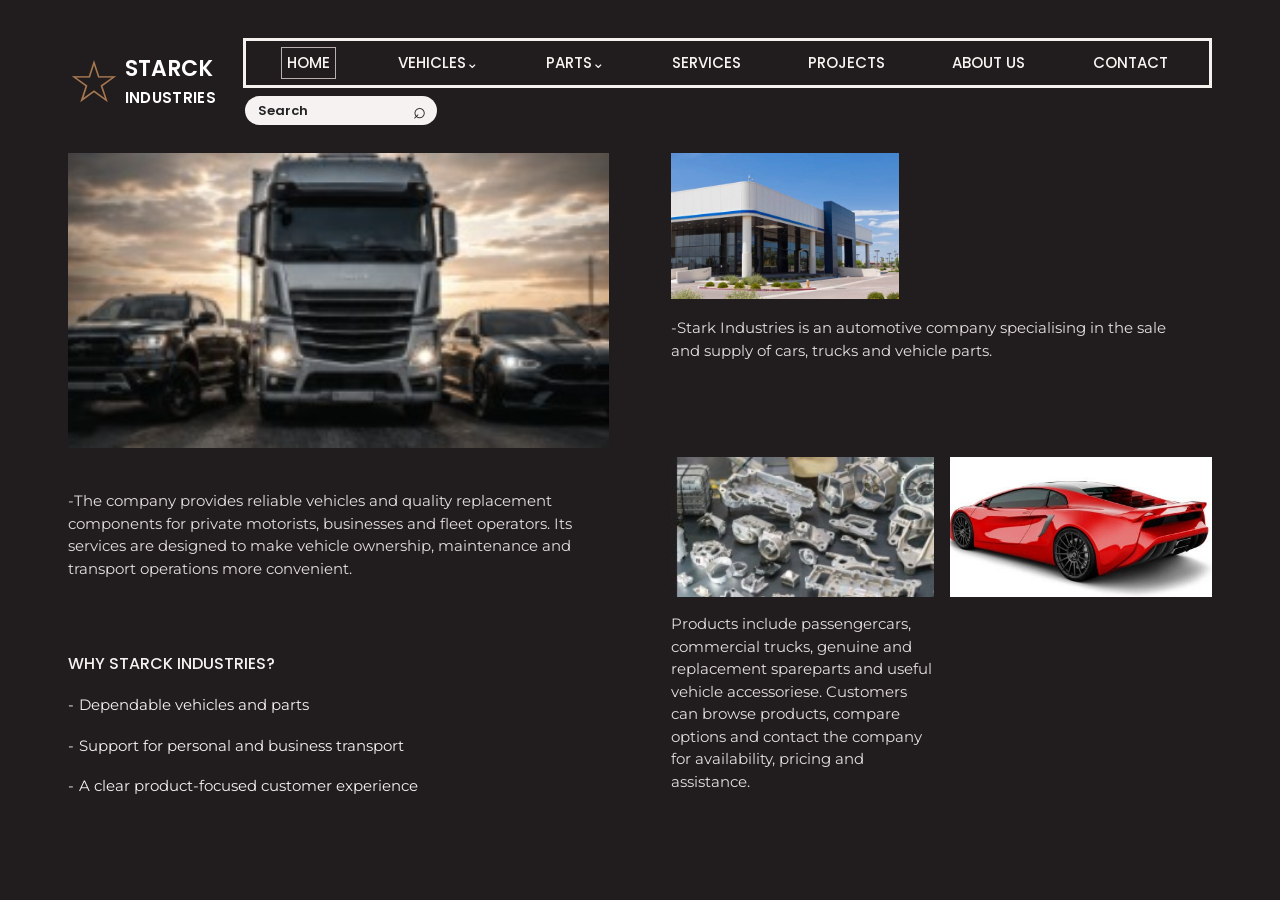
<file: index.html>
<!DOCTYPE html>
<html lang="en">
<head>
  <meta charset="UTF-8">
  <meta name="viewport" content="width=device-width, initial-scale=1.0">
  <title>Home | Starck Industries</title>
  <link rel="stylesheet" href="style.css">
</head>
<body>
<header class="site-header">
  <a class="brand" href="index.html">
    <span class="brand-star">☆</span>
    <span class="brand-name">STARCK<small>INDUSTRIES</small></span>
  </a>
  <div class="header-main">
    <nav aria-label="Main navigation">
      <a href="index.html" class="active">HOME</a>
      <a href="vehicles.html" class="">VEHICLES⌄</a>
      <a href="parts.html" class="">PARTS⌄</a>
      <a href="services.html" class="">SERVICES</a>
      <a href="projects.html" class="">PROJECTS</a>
      <a href="about.html" class="">ABOUT US</a>
      <a href="contact.html" class="">CONTACT</a>
    </nav>
    <form class="search" role="search" action="#" method="get" data-site-search><input type="search" name="q" placeholder="Search" aria-label="Search the website" required><button type="submit" aria-label="Submit search">⌕</button></form>
  </div>
</header>
<main>

<section class="home-layout">
  <div class="home-left">
    <div class="hero-photo"><img src="assets/truck-fleet.jpg" alt="Truck and passenger vehicles"></div>
    <div class="intro-copy">
      <p>-The company provides reliable vehicles and quality replacement components for private motorists, businesses and fleet operators. Its services are designed to make vehicle ownership, maintenance and transport operations more convenient.</p>
    </div>
    <section class="why-home">
      <h2>WHY STARCK INDUSTRIES?</h2>
      <ul>
        <li>Dependable vehicles and parts</li>
        <li>Support for personal and business transport</li>
        <li>A clear product-focused customer experience</li>
      </ul>
    </section>
  </div>
  <div class="home-right">
    <img class="building-img" src="assets/building.jpg" alt="Business building">
    <p>-Stark Industries is an automotive company specialising in the sale and supply of cars, trucks and vehicle parts.</p>
    <div class="home-bottom">
      <img src="assets/parts-banner.jpg" alt="Vehicle parts">
        <img src="assets/red-car.jpg" alt="Red passenger car">
        <p>Products include passengercars, commercial trucks, genuine and replacement spareparts and useful vehicle accessoriese. Customers can browse products, compare options and contact the company for availability, pricing and assistance.</p>
     
    </div>
  </div>
</section>

</main>
  <script src="search.js"></script>
</body>
</html>
</file>
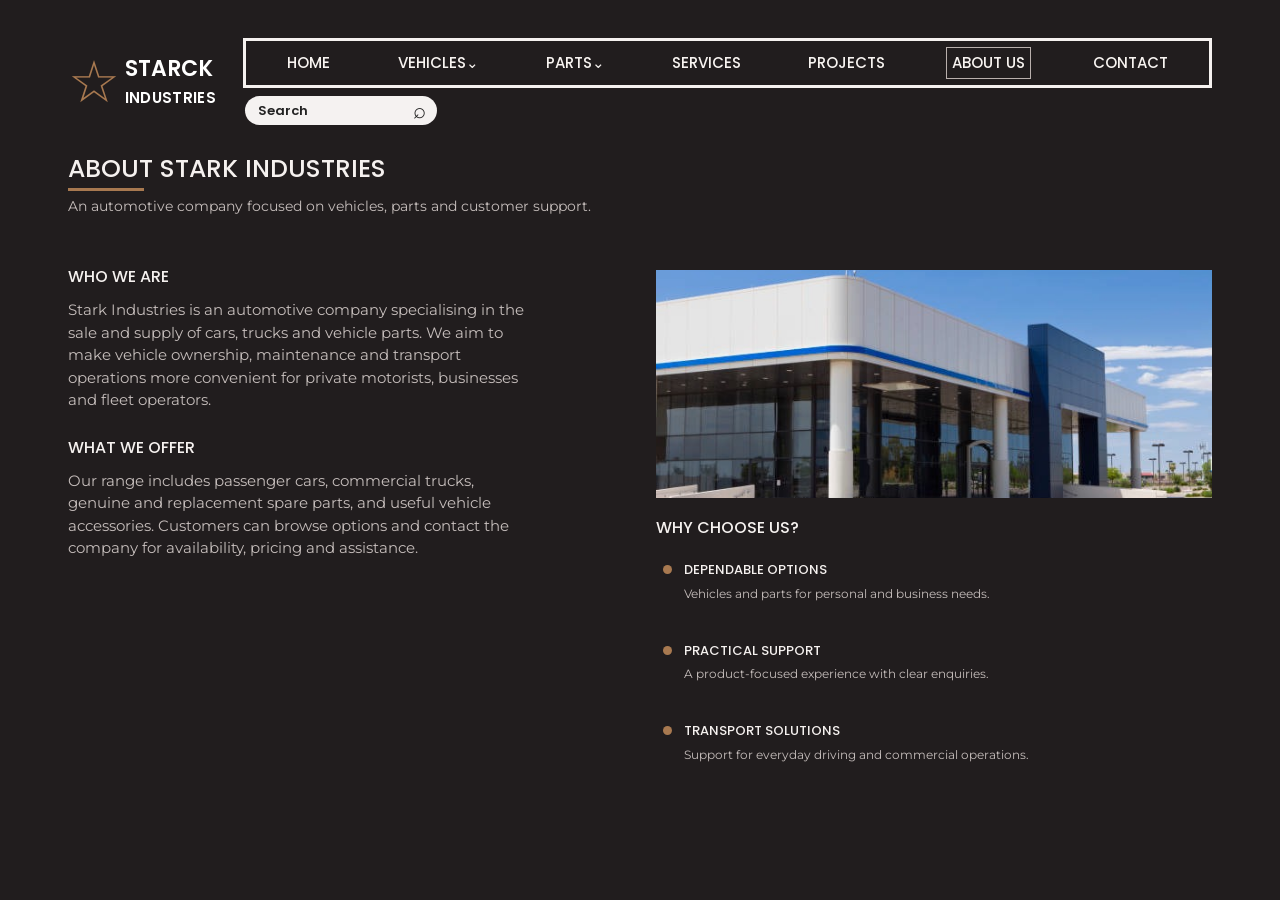
<file: about.html>
<!DOCTYPE html>
<html lang="en">
<head>
  <meta charset="UTF-8">
  <meta name="viewport" content="width=device-width, initial-scale=1.0">
  <title>About Stark Industries | Starck Industries</title>
  <link rel="stylesheet" href="style.css">
</head>
<body>
<header class="site-header">
  <a class="brand" href="index.html">
    <span class="brand-star">☆</span>
    <span class="brand-name">STARCK<small>INDUSTRIES</small></span>
  </a>
  <div class="header-main">
    <nav aria-label="Main navigation">
      <a href="index.html" class="">HOME</a>
      <a href="vehicles.html" class="">VEHICLES⌄</a>
      <a href="parts.html" class="">PARTS⌄</a>
      <a href="services.html" class="">SERVICES</a>
      <a href="projects.html" class="">PROJECTS</a>
      <a href="about.html" class="active">ABOUT US</a>
      <a href="contact.html" class="">CONTACT</a>
    </nav>
    <form class="search" role="search" action="#" method="get" data-site-search><input type="search" name="q" placeholder="Search" aria-label="Search the website" required><button type="submit" aria-label="Submit search">⌕</button></form>
  </div>
</header>
<main>

<h1>ABOUT STARK INDUSTRIES</h1>
<p class="subtitle">An automotive company focused on vehicles, parts and customer support.</p>
<section class="about-layout">
  <div>
    <h2>WHO WE ARE</h2>
    <p>Stark Industries is an automotive company specialising in the sale and supply of cars, trucks and vehicle parts. We aim to make vehicle ownership, maintenance and transport operations more convenient for private motorists, businesses and fleet operators.</p>
    <h2>WHAT WE OFFER</h2>
    <p>Our range includes passenger cars, commercial trucks, genuine and replacement spare parts, and useful vehicle accessories. Customers can browse options and contact the company for availability, pricing and assistance.</p>
  </div>
  <div class="about-right">
    <img src="assets/building.jpg" alt="Business building">
    <h2>WHY CHOOSE US?</h2>
    <section><h3>DEPENDABLE OPTIONS</h3><p>Vehicles and parts for personal and business needs.</p></section>
    <section><h3>PRACTICAL SUPPORT</h3><p>A product-focused experience with clear enquiries.</p></section>
    <section><h3>TRANSPORT SOLUTIONS</h3><p>Support for everyday driving and commercial operations.</p></section>
  </div>
</section>

</main>
  <script src="search.js"></script>
</body>
</html>
</file>
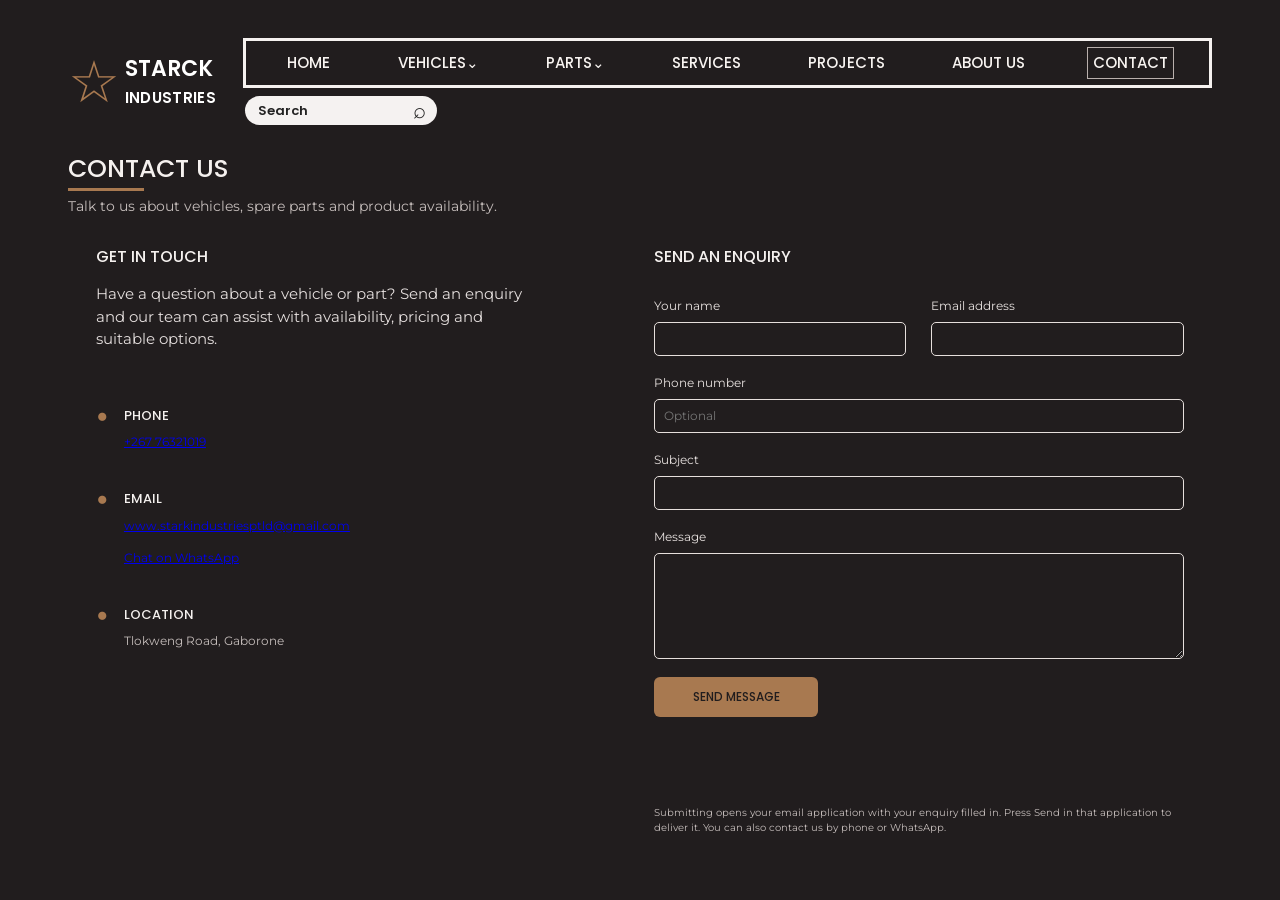
<file: contact.html>
<!DOCTYPE html>
<html lang="en">
<head>
  <meta charset="UTF-8">
  <meta name="viewport" content="width=device-width, initial-scale=1.0">
  <title>Contact Us | Starck Industries</title>
  <link rel="stylesheet" href="style.css">
</head>
<body>
<header class="site-header">
  <a class="brand" href="index.html">
    <span class="brand-star">☆</span>
    <span class="brand-name">STARCK<small>INDUSTRIES</small></span>
  </a>
  <div class="header-main">
    <nav aria-label="Main navigation">
      <a href="index.html" class="">HOME</a>
      <a href="vehicles.html" class="">VEHICLES⌄</a>
      <a href="parts.html" class="">PARTS⌄</a>
      <a href="services.html" class="">SERVICES</a>
      <a href="projects.html" class="">PROJECTS</a>
      <a href="about.html" class="">ABOUT US</a>
      <a href="contact.html" class="active">CONTACT</a>
    </nav>
    <form class="search" role="search" action="#" method="get" data-site-search><input type="search" name="q" placeholder="Search" aria-label="Search the website" required><button type="submit" aria-label="Submit search">⌕</button></form>
  </div>
</header>
<main>

<h1>CONTACT US</h1>
<p class="subtitle">Talk to us about vehicles, spare parts and product availability.</p>
<section class="contact-layout">
  <div>
    <h2>GET IN TOUCH</h2>
    <p>Have a question about a vehicle or part? Send an enquiry and our team can assist with availability, pricing and suitable options.</p>
    <div class="contact-item"><span>●</span><div><h3>PHONE</h3><p><a href="tel:+26776321019">+267 76321019</a></p></div></div>
    <div class="contact-item"><span>●</span><div><h3>EMAIL</h3><p><a href="mailto:www.starkindustriesptld@gmail.com">www.starkindustriesptld@gmail.com</a></p><p><a href="https://wa.me/26776321019" target="_blank" rel="noopener">Chat on WhatsApp</a></p></div></div>
    <div class="contact-item"><span>●</span><div><h3>LOCATION</h3><p>Tlokweng Road, Gaborone</p></div></div>
  </div>
  <div>
    <h2>SEND AN ENQUIRY</h2>
    <form class="contact-form" id="contactForm">
      <div class="form-row">
        <label>Your name<input type="text" id="senderName" name="name" autocomplete="name" required></label>
        <label>Email address<input type="email" id="senderEmail" name="email" autocomplete="email" required></label>
      </div>
      <label>Phone number<input type="tel" id="senderPhone" name="phone" autocomplete="tel" placeholder="Optional"></label>
      <label>Subject<input type="text" id="emailSubject" name="subject" required></label>
      <label>Message<textarea id="emailMessage" name="message" rows="5" required></textarea></label>
      <button type="submit">SEND MESSAGE</button>
      <p id="formStatus" class="fine-print" role="status" aria-live="polite"></p>
    </form>
    <p class="fine-print">Submitting opens your email application with your enquiry filled in. Press Send in that application to deliver it. You can also contact us by phone or WhatsApp.</p>
  </div>
</section>

</main>
<script>
  const contactForm = document.getElementById("contactForm");

  contactForm.addEventListener("submit", function (event) {
    event.preventDefault();

    if (!contactForm.reportValidity()) return;

    const recipient = "www.starkindustriesptld@gmail.com";
    const name = document.getElementById("senderName").value.trim();
    const email = document.getElementById("senderEmail").value.trim();
    const phone = document.getElementById("senderPhone").value.trim();
    const subject = document.getElementById("emailSubject").value.trim();
    const message = document.getElementById("emailMessage").value.trim();

    const body = [
      "Name: " + name,
      "Email: " + email,
      "Phone: " + (phone || "Not provided"),
      "",
      "Message:",
      message
    ].join("\n");

    const mailto = "mailto:" + recipient +
      "?subject=" + encodeURIComponent(subject) +
      "&body=" + encodeURIComponent(body);

    document.getElementById("formStatus").textContent =
      "Your email application is opening. Review the message and press Send to deliver your enquiry.";

    window.location.href = mailto;
  });
</script>
  <script src="search.js"></script>
</body>
</html>
</file>
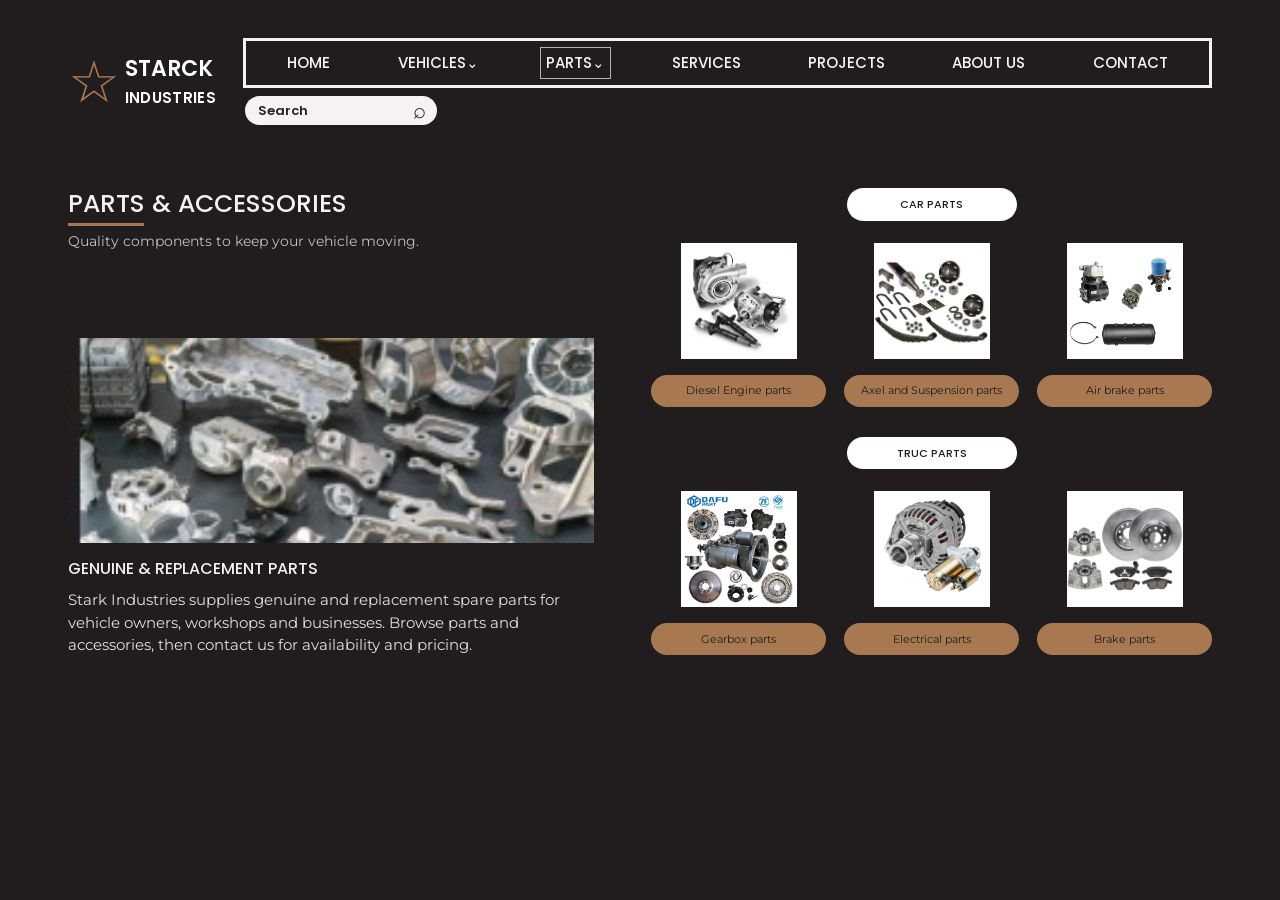
<file: parts.html>
<!DOCTYPE html>
<html lang="en">
<head>
  <meta charset="UTF-8">
  <meta name="viewport" content="width=device-width, initial-scale=1.0">
  <title>Parts & Accessories | Starck Industries</title>
  <link rel="stylesheet" href="style.css">
</head>
<body>
<header class="site-header">
  <a class="brand" href="index.html">
    <span class="brand-star">☆</span>
    <span class="brand-name">STARCK<small>INDUSTRIES</small></span>
  </a>
  <div class="header-main">
    <nav aria-label="Main navigation">
      <a href="index.html" class="">HOME</a>
      <a href="vehicles.html" class="">VEHICLES⌄</a>
      <a href="parts.html" class="active">PARTS⌄</a>
      <a href="services.html" class="">SERVICES</a>
      <a href="projects.html" class="">PROJECTS</a>
      <a href="about.html" class="">ABOUT US</a>
      <a href="contact.html" class="">CONTACT</a>
    </nav>
    <form class="search" role="search" action="#" method="get" data-site-search><input type="search" name="q" placeholder="Search" aria-label="Search the website" required><button type="submit" aria-label="Submit search">⌕</button></form>
  </div>
</header>
<main>

<section class="parts-page">
  <div class="parts-left">
    <h1>PARTS &amp; ACCESSORIES</h1>
    <p class="subtitle">Quality components to keep your vehicle moving.</p>
    <img class="parts-banner" src="assets/parts-banner.jpg" alt="Vehicle parts">
    <h2>GENUINE &amp; REPLACEMENT PARTS</h2>
    <p>Stark Industries supplies genuine and replacement spare parts for vehicle owners, workshops and businesses. Browse parts and accessories, then contact us for availability and pricing.</p>
  </div>
  <div class="parts-right">
    <h3>CAR PARTS</h3>
    <div class="part-grid">
      <figure><img src="assets/parts-one.jpg" alt="Car parts"><figcaption>Diesel Engine parts</figcaption></figure>
      <figure><img src="assets/parts-two.jpg" alt="Axel and suspension parts"><figcaption>Axel and Suspension parts</figcaption></figure>
      <figure><img src="assets/parts-three.jpg" alt="Air brake parts"><figcaption>Air brake parts</figcaption></figure>
    </div>
    <h3>TRUC PARTS</h3>
    <div class="part-grid">
      <figure><img src="assets/parts-four.jpg" alt="Gearbox parts"><figcaption>Gearbox parts</figcaption></figure>
      <figure><img src="assets/parts-five.jpg" alt="Electrical parts"><figcaption>Electrical parts</figcaption></figure>
      <figure><img src="assets/parts-six.jpg" alt="Brake parts"><figcaption>Brake parts</figcaption></figure>
    </div>
  </div>
</section>

</main>
  <script src="search.js"></script>
</body>
</html>
</file>
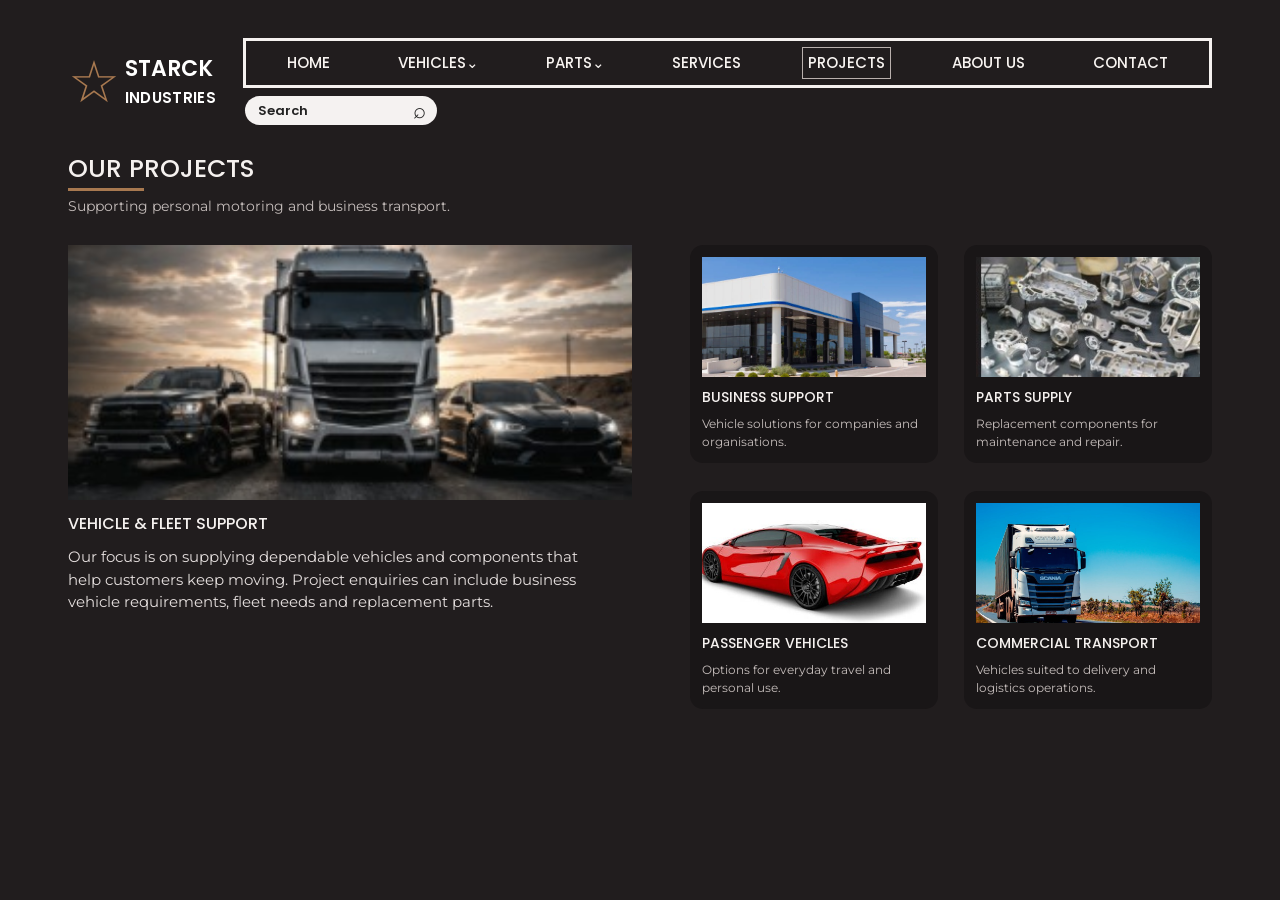
<file: projects.html>
<!DOCTYPE html>
<html lang="en">
<head>
  <meta charset="UTF-8">
  <meta name="viewport" content="width=device-width, initial-scale=1.0">
  <title>Our Projects | Starck Industries</title>
  <link rel="stylesheet" href="style.css">
</head>
<body>
<header class="site-header">
  <a class="brand" href="index.html">
    <span class="brand-star">☆</span>
    <span class="brand-name">STARCK<small>INDUSTRIES</small></span>
  </a>
  <div class="header-main">
    <nav aria-label="Main navigation">
      <a href="index.html" class="">HOME</a>
      <a href="vehicles.html" class="">VEHICLES⌄</a>
      <a href="parts.html" class="">PARTS⌄</a>
      <a href="services.html" class="">SERVICES</a>
      <a href="projects.html" class="active">PROJECTS</a>
      <a href="about.html" class="">ABOUT US</a>
      <a href="contact.html" class="">CONTACT</a>
    </nav>
    <form class="search" role="search" action="#" method="get" data-site-search><input type="search" name="q" placeholder="Search" aria-label="Search the website" required><button type="submit" aria-label="Submit search">⌕</button></form>
  </div>
</header>
<main>

<h1>OUR PROJECTS</h1>
<p class="subtitle">Supporting personal motoring and business transport.</p>
<section class="projects-layout">
  <article class="feature-project">
    <img src="assets/truck-fleet.jpg" alt="Truck fleet">
    <h2>VEHICLE &amp; FLEET SUPPORT</h2>
    <p>Our focus is on supplying dependable vehicles and components that help customers keep moving. Project enquiries can include business vehicle requirements, fleet needs and replacement parts.</p>
  </article>
  <div class="project-cards">
    <article><img src="assets/building.jpg" alt="Business building"><h2>BUSINESS SUPPORT</h2><p>Vehicle solutions for companies and organisations.</p></article>
    <article><img src="assets/parts-banner.jpg" alt="Vehicle components"><h2>PARTS SUPPLY</h2><p>Replacement components for maintenance and repair.</p></article>
    <article><img src="assets/red-car.jpg" alt="Passenger car"><h2>PASSENGER VEHICLES</h2><p>Options for everyday travel and personal use.</p></article>
    <article><img src="assets/truck.jpg" alt="Commercial truck"><h2>COMMERCIAL TRANSPORT</h2><p>Vehicles suited to delivery and logistics operations.</p></article>
  </div>
</section>

</main>
  <script src="search.js"></script>
</body>
</html>
</file>
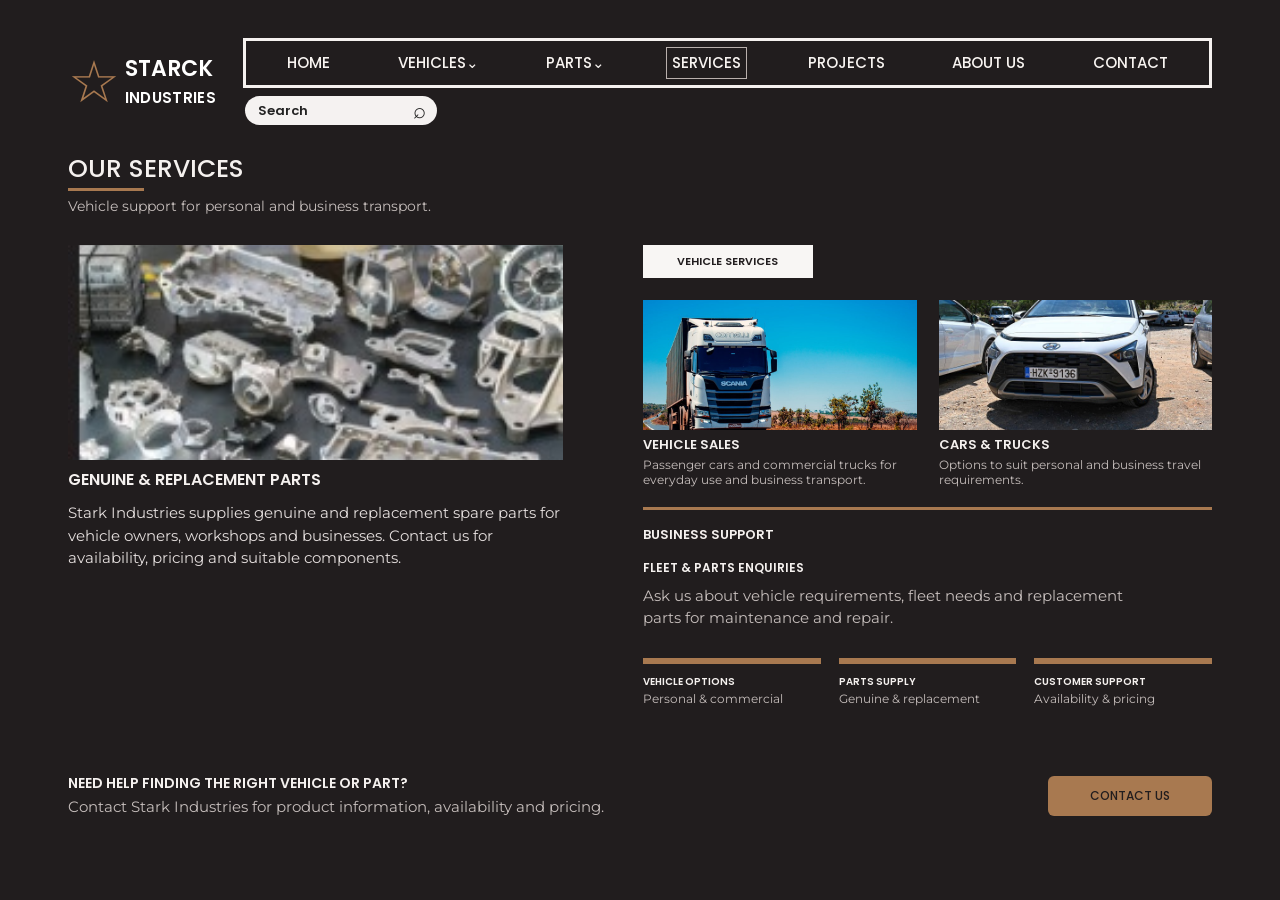
<file: services.html>
<!DOCTYPE html>
<html lang="en">
<head>
  <meta charset="UTF-8">
  <meta name="viewport" content="width=device-width, initial-scale=1.0">
  <title>Our Services | Starck Industries</title>
  <link rel="stylesheet" href="style.css">
</head>
<body>
<header class="site-header">
  <a class="brand" href="index.html">
    <span class="brand-star">☆</span>
    <span class="brand-name">STARCK<small>INDUSTRIES</small></span>
  </a>
  <div class="header-main">
    <nav aria-label="Main navigation">
      <a href="index.html" class="">HOME</a>
      <a href="vehicles.html" class="">VEHICLES⌄</a>
      <a href="parts.html" class="">PARTS⌄</a>
      <a href="services.html" class="active">SERVICES</a>
      <a href="projects.html" class="">PROJECTS</a>
      <a href="about.html" class="">ABOUT US</a>
      <a href="contact.html" class="">CONTACT</a>
    </nav>
    <form class="search" role="search" action="#" method="get" data-site-search><input type="search" name="q" placeholder="Search" aria-label="Search the website" required><button type="submit" aria-label="Submit search">⌕</button></form>
  </div>
</header>
<main>

<h1>OUR SERVICES</h1>
<p class="subtitle">Vehicle support for personal and business transport.</p>
<section class="services-layout">
  <div class="service-feature">
    <img src="assets/parts-banner.jpg" alt="Vehicle parts">
    <h2>GENUINE &amp; REPLACEMENT PARTS</h2>
    <p>Stark Industries supplies genuine and replacement spare parts for vehicle owners, workshops and businesses. Contact us for availability, pricing and suitable components.</p>
  </div>
  <div class="services-right">
    <h3>VEHICLE SERVICES</h3>
    <div class="service-cards">
      <article><img src="assets/truck.jpg" alt="Truck"><h2>VEHICLE SALES</h2><p>Passenger cars and commercial trucks for everyday use and business transport.</p></article>
      <article><img src="assets/car.jpg" alt="Car"><h2>CARS &amp; TRUCKS</h2><p>Options to suit personal and business travel requirements.</p></article>
    </div>
    <section class="business-support">
      <h2>BUSINESS SUPPORT</h2>
      <h3>FLEET &amp; PARTS ENQUIRIES</h3>
      <p>Ask us about vehicle requirements, fleet needs and replacement parts for maintenance and repair.</p>
    </section>
    <div class="service-strip">
      <div><b>VEHICLE OPTIONS</b><span>Personal &amp; commercial</span></div>
      <div><b>PARTS SUPPLY</b><span>Genuine &amp; replacement</span></div>
      <div><b>CUSTOMER SUPPORT</b><span>Availability &amp; pricing</span></div>
    </div>
  </div>
</section>
<section class="service-cta">
  <div><h2>NEED HELP FINDING THE RIGHT VEHICLE OR PART?</h2><p>Contact Stark Industries for product information, availability and pricing.</p></div>
  <a class="gold-button" href="contact.html">CONTACT US</a>
</section>

</main>
  <script src="search.js"></script>
</body>
</html>
</file>
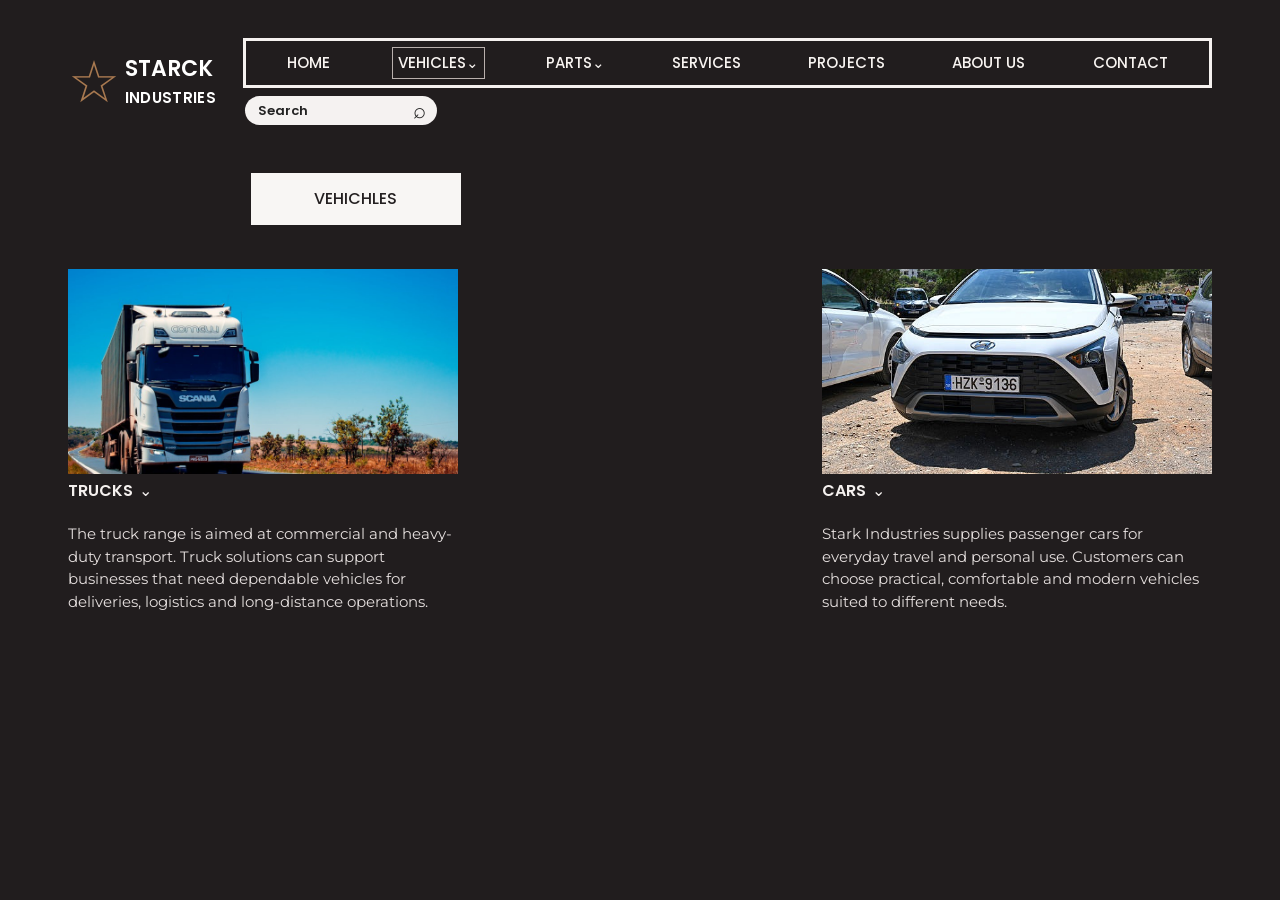
<file: vehicles.html>
<!DOCTYPE html>
<html lang="en">
<head>
  <meta charset="UTF-8">
  <meta name="viewport" content="width=device-width, initial-scale=1.0">
  <title>Vehicles | Starck Industries</title>
  <link rel="stylesheet" href="style.css">
</head>
<body>
<header class="site-header">
  <a class="brand" href="index.html">
    <span class="brand-star">☆</span>
    <span class="brand-name">STARCK<small>INDUSTRIES</small></span>
  </a>
  <div class="header-main">
    <nav aria-label="Main navigation">
      <a href="index.html" class="">HOME</a>
      <a href="vehicles.html" class="active">VEHICLES⌄</a>
      <a href="parts.html" class="">PARTS⌄</a>
      <a href="services.html" class="">SERVICES</a>
      <a href="projects.html" class="">PROJECTS</a>
      <a href="about.html" class="">ABOUT US</a>
      <a href="contact.html" class="">CONTACT</a>
    </nav>
    <form class="search" role="search" action="#" method="get" data-site-search><input type="search" name="q" placeholder="Search" aria-label="Search the website" required><button type="submit" aria-label="Submit search">⌕</button></form>
  </div>
</header>
<main>

<h1 class="center-title">VEHICHLES</h1>
<section class="vehicle-grid">
  <article>
    <img src="assets/truck.jpg" alt="Truck">
    <h2>TRUCKS</h2>
    <p>The truck range is aimed at commercial and heavy-duty transport. Truck solutions can support businesses that need dependable vehicles for deliveries, logistics and long-distance operations.</p>
  </article>
  <article>
    <img src="assets/car.jpg" alt="Passenger car">
    <h2>CARS</h2>
    <p>Stark Industries supplies passenger cars for everyday travel and personal use. Customers can choose practical, comfortable and modern vehicles suited to different needs.</p>
  </article>
</section>

</main>
  <script src="search.js"></script>
</body>
</html>
</file>
<file: style.css>
@import url('https://fonts.googleapis.com/css2?family=Montserrat:wght@400;500;600;700&family=Poppins:wght@400;500;600;700&display=swap');

:root {
  --bg: #211d1e;
  --panel: #191617;
  --text: #f5f1ef;
  --muted: #c5bdbb;
  --gold: #a87950;
  --line: #f5f1ef;
}

* { box-sizing: border-box; }

html { min-height: 100%; background: var(--bg); }

body {
  margin: 0;
  min-height: 100vh;
  padding: 38px 5.3% 48px;
  background: var(--bg);
  color: var(--text);
  font-family: 'Montserrat', Arial, sans-serif;
  font-size: 15px;
  line-height: 1.5;
}

h1, h2, h3, nav, .brand { font-family: 'Poppins', Arial, sans-serif; }
h1 {
  margin: 0 0 5px;
  font-size: 25px;
  line-height: 1.25;
  font-weight: 500;
  text-transform: uppercase;
}
h1:not(.center-title)::after {
  content: "";
  display: block;
  width: 76px;
  height: 3px;
  margin-top: 4px;
  background: var(--gold);
}
h2 { margin: 0 0 10px; font-size: 16px; font-weight: 500; }
h3 { margin: 0 0 8px; font-size: 13px; font-weight: 500; }
p { margin: 0 0 14px; color: #e4dedd; }
img { display: block; max-width: 100%; object-fit: cover; }

.site-header {
  display: flex;
  align-items: center;
  gap: 20px;
  margin: 0 0 28px;
}
.brand {
  display: flex;
  align-items: center;
  flex: 0 0 155px;
  gap: 5px;
  color: #fff;
  text-decoration: none;
  font-size: 22px;
  line-height: 1.02;
}
.brand-star {
  color: var(--gold);
  font-family: Arial, sans-serif;
  font-size: 58px;
  line-height: 1;
}
.brand-name { display: block; font-weight: 600; }
.brand-name small {
  display: block;
  margin-top: 10px;
  font-size: 15px;
  letter-spacing: .02em;
}
.header-main { flex: 1; min-width: 0; }
nav {
  min-height: 50px;
  display: flex;
  align-items: center;
  justify-content: space-around;
  gap: 8px;
  padding: 5px 12px;
  border: 3px solid var(--line);
}
nav a {
  padding: 4px 8px;
  color: #f8f4f1;
  text-decoration: none;
  white-space: nowrap;
  font-size: 15px;
  font-weight: 500;border:1px solid transparent;
  padding:4px 5px
}
nav a:hover, nav a.active { border-color:#b9b0ad }
.search {
  display: flex;
  align-items: center;
  width: 192px;
  height: 29px;
  margin-top: 8px;
  margin-left: 2px;
  overflow: hidden;
  border-radius: 18px;
  background: #f5f2f1;
}
.search input {
  width: 100%;
  min-width: 0;
  padding: 5px 13px;
  border: 0;
  outline: 0;
  background: transparent;
  color: #222;
  font: 600 13px 'Poppins', sans-serif;
}
.search input::placeholder { color: #222; opacity: 1; }
.search button {
  flex: 0 0 34px;
  height: 29px;
  border: 0;
  background: transparent;
  color: #222;
  font-size: 22px;
  line-height: 1;
  cursor: pointer;
}
main { width: 100%; max-width: 1600px; margin: 0 auto; }
.subtitle { margin: 0 0 28px; color: var(--muted); font-size: 14px; }

/* HOME */
.home-layout {
  display: grid;
  grid-template-columns: 1fr 1fr;
  gap: 5.5%;
}
.hero-photo img { width: 100%; height: 295px; }
.intro-copy { max-width: 95%; margin-top: 42px; }
.why-home { margin-top: 72px; }
.why-home h2 { margin-bottom: 18px; }
.why-home ul { padding: 0; margin: 0; list-style: none; }
.why-home li { margin: 18px 0; }
.why-home li::before { content: "-"; margin-right: 5px; }
.building-img { width: 42%; height: 146px; margin: 0 0 18px; }
.home-right > p { width: 95%; }
.home-bottom {
  display: grid;
  grid-template-columns: 1fr 1fr;
  align-items: start;
  gap: 16px;
  margin-top: 95px;
}
.home-bottom > img, .home-bottom div img { width: 100%; height: 140px; }
.home-bottom p { width: 100%;height: 140px;}

/* VEHICLES */
.center-title {
  width: 210px;
  margin: 48px 0 44px 16%;
  padding: 16px 20px;
  background: #f8f6f4;
  color: #242021;
  text-align: center;
  font-size: 16px;
  font-weight: 500;
}
.center-title::after { display: none !important; }
.vehicle-grid {
  display: grid;
  grid-template-columns: 1fr 1fr;
  gap: 13%;
  padding: 0 0 0 0;
}
.vehicle-grid article { max-width: 390px; }
.vehicle-grid article:nth-child(2) { justify-self: end; }
.vehicle-grid img { width: 100%; height: 205px; margin-bottom: 5px; }
.vehicle-grid h2 { margin: 0 0 20px; font-weight: 600; }
.vehicle-grid h2::after { content: "⌄"; margin-left: 6px; font-weight: 400; }

/* PARTS */
.parts-page {
  display: grid;
  grid-template-columns: 1.05fr 1.12fr;
  gap: 5%;
  padding-top: 35px;
}
.parts-left h1 { font-size: 25px; }
.parts-left .subtitle { margin-bottom: 86px; }
.parts-banner { width: 100%; height: 205px; margin: 0 0 14px; }
.parts-left h2 { margin-bottom: 8px; }
.parts-right { padding-top: 0; }
.parts-right h3 {
  width: 170px;
  margin: 0 auto 22px;
  padding: 8px 12px;
  border-radius: 24px;
  background: #fff;
  color: #211d1e;
  text-align: center;
  font-size: 11px;
}
.part-grid {
  display: grid;
  grid-template-columns: repeat(3, 1fr);
  gap: 18px;
  margin-bottom: 30px;
}
.part-grid figure { min-width: 0; margin: 0; text-align: center; }
.part-grid img {
  width: 116px;
  height: 116px;
  margin: 0 auto 16px;
  object-fit: contain;
  background: #fff;
}
.part-grid figcaption {
  min-height: 32px;
  display: flex;
  align-items: center;
  justify-content: center;
  padding: 5px 8px;
  border-radius: 22px;
  background: var(--gold);
  color: #211d1e;
  font-size: 11px;
}
.parts-right h3:nth-of-type(2) { margin-top: 0; }

/* PROJECTS */
.projects-layout {
  display: grid;
  grid-template-columns: 1.08fr 1fr;
  gap: 5%;
}
.feature-project img { width: 100%; height: 255px; }
.feature-project h2 { margin-top: 12px; }
.feature-project p { max-width: 95%; }
.project-cards {
  display: grid;
  grid-template-columns: 1fr 1fr;
  gap: 28px 26px;
}
.project-cards article {
  padding: 12px;
  border-radius: 13px;
  background: var(--panel);
}
.project-cards article img { width: 100%; height: 120px; }
.project-cards h2 { margin: 10px 0 7px; font-size: 14px; }
.project-cards p { margin: 0; color: var(--muted); font-size: 12px; }

/* ABOUT */
.about-layout {
  display: grid;
  grid-template-columns: 1fr 1.12fr;
  gap: 8%;
}
.about-layout > div:first-child h2 { margin-top: 20px; }
.about-layout > div:first-child p { max-width: 95%; margin-bottom: 24px; color: var(--muted); }
.about-right > img { width: 100%; height: 228px; margin: 25px 0 18px; }
.about-right h2 { margin-bottom: 18px; }
.about-right section { position: relative; margin: 20px 0 38px; padding-left: 28px; }
.about-right section::before {
  content: "";
  position: absolute;
  top: 5px;
  left: 7px;
  width: 9px;
  height: 9px;
  border-radius: 50%;
  background: var(--gold);
}
.about-right h3 { margin-bottom: 5px; }
.about-right p { color: var(--muted); font-size: 12px; }

/* CONTACT */
.contact-layout {
  display: grid;
  grid-template-columns: 1fr 1.15fr;
  gap: 9%;
  padding: 0 2.5%;
}
.contact-layout h2 { margin-bottom: 14px; }
.contact-layout > div:first-child > p { max-width: 95%; margin-bottom: 55px; }
.contact-item { display: flex; gap: 16px; align-items: flex-start; margin: 24px 0; }
.contact-item > span { color: var(--gold); font-size: 19px; line-height: 1; }
.contact-item h3 { margin-bottom: 8px; }
.contact-item p { color: var(--muted); font-size: 12px; }
.contact-form { display: flex; flex-direction: column; gap: 18px; margin-top: 28px; }
.contact-form label { display: flex; flex-direction: column; gap: 7px; color: #e7e1df; font-size: 12px; }
.form-row { display: grid; grid-template-columns: 1fr 1fr; gap: 25px; }
.contact-form input, .contact-form textarea {
  width: 100%;
  min-height: 34px;
  padding: 7px 9px;
  border: 1px solid #e6dfdc;
  border-radius: 5px;
  background: transparent;
  color: #fff;
  font: inherit;
}
.contact-form textarea { min-height: 90px; resize: vertical; }
.contact-form button, .gold-button {
  width: 164px;
  padding: 11px 18px;
  border: 0;
  border-radius: 6px;
  background: var(--gold);
  color: #211d1e;
  text-align: center;
  text-decoration: none;
  font: 500 12px 'Poppins', sans-serif;
  cursor: pointer;
}
.fine-print { margin-top: 28px; color: var(--muted); font-size: 10px; }

/* SERVICES */
.services-layout {
  display: grid;
  grid-template-columns: 1fr 1.15fr;
  gap: 7%;
}
.service-feature > img { width: 100%; height: 215px; margin: 0 0 8px; }
.service-feature h2 { font-weight: 600; }
.services-right > h3 {
  width: 170px;
  margin: 0 0 22px;
  padding: 8px 15px;
  background: #f8f6f4;
  color: #211d1e;
  text-align: center;
  font-size: 11px;
  font-weight: 600;
}
.service-cards { display: grid; grid-template-columns: 1fr 1fr; gap: 22px; }
.service-cards img { width: 100%; height: 130px; }
.service-cards h2 { margin: 5px 0 3px; font-size: 13px; font-weight: 600; }
.service-cards p { margin: 0; color: var(--muted); font-size: 12px; line-height: 1.25; }
.business-support { margin-top: 20px; padding-top: 15px; border-top: 3px solid var(--gold); }
.business-support h2 { font-size: 13px; font-weight: 600; }
.business-support h3 { margin-top: 14px; font-size: 12px; font-weight: 600; }
.business-support p { max-width: 85%; color: var(--muted); }
.service-strip { display: grid; grid-template-columns: repeat(3, 1fr); gap: 18px; margin-top: 28px; }
.service-strip div { display: flex; flex-direction: column; border-top: 6px solid var(--gold); padding-top: 10px; }
.service-strip b { font: 600 10px 'Poppins', sans-serif; }
.service-strip span { color: var(--muted); font-size: 12px; }
.service-cta { display: flex; justify-content: space-between; align-items: center; gap: 20px; margin-top: 65px; }
.service-cta h2 { margin-bottom: 2px; font-size: 14px; font-weight: 600; }
.service-cta p { margin: 0; color: var(--muted); }

@media (max-width: 850px) {
  body { padding: 22px 4% 35px; }
  .site-header { align-items: flex-start; gap: 12px; }
  .brand { flex-basis: 125px; font-size: 17px; gap: 6px; }
  .brand-star { font-size: 43px; }
  .brand-name small { font-size: 12px; }
  nav { flex-wrap: wrap; justify-content: flex-start; gap: 2px 8px; padding: 5px; }
  nav a { padding: 4px; font-size: 11px; }
  .home-layout, .parts-page, .projects-layout, .about-layout, .contact-layout, .services-layout { grid-template-columns: 1fr; }
  .home-layout, .parts-page, .projects-layout, .about-layout, .contact-layout, .services-layout { gap: 30px; }
  .home-bottom { margin-top: 30px; }
  .why-home { margin-top: 30px; }
  .building-img { width: 45%; }
  .parts-left .subtitle { margin-bottom: 25px; }
  .parts-right { margin-top: 10px; }
  .about-right > img { margin-top: 0; }
  .contact-layout { padding: 0; }
  .contact-layout > div:first-child > p { margin-bottom: 25px; }
  .service-cta { align-items: flex-start; flex-direction: column; margin-top: 35px; }
}
@media (max-width: 520px) {
  body { padding: 15px; }
  .site-header { flex-direction: column; }
  .header-main { width: 100%; }
  nav { border-width: 2px; }
  .home-bottom, .vehicle-grid, .project-cards, .service-cards, .form-row { grid-template-columns: 1fr; }
  .vehicle-grid { gap: 28px; }
  .vehicle-grid article:nth-child(2) { justify-self: stretch; }
  .vehicle-grid img { height: 190px; }
  .project-cards { gap: 15px; }
  .part-grid { gap: 8px; }
  .part-grid img { width: 100%; height: 90px; }
}


/* SEARCH RESULTS */
.search-results-page { max-width: 1050px; margin: 0 auto; }
.search-summary { color: var(--muted); margin: 10px 0 24px; }
.search-results-list { display: grid; gap: 14px; }
.search-result {
  display: block;
  padding: 18px 20px;
  border: 1px solid rgba(245, 241, 239, .45);
  border-left: 4px solid var(--gold);
  border-radius: 7px;
  background: var(--panel);
  color: var(--text);
  text-decoration: none;
  transition: background .2s ease, transform .2s ease;
}
.search-result:hover { background: #282122; transform: translateY(-2px); }
.search-result h2 { margin: 0 0 6px; color: #fff; }
.search-result p { margin: 0; color: var(--muted); }
.search-result .result-page { display: inline-block; margin-bottom: 7px; color: var(--gold); font: 600 11px 'Poppins', sans-serif; letter-spacing: .06em; }
.no-results { padding: 18px 0; color: var(--muted); }
.search-again { margin: 20px 0 28px; }
.search-again .search { margin-top: 0; }
@media (max-width: 850px) {
  .search { max-width: 100%; }
}


/* Search results shown directly on the current page */
.site-search-results {
  margin: 24px auto;
  padding: 22px;
  max-width: 1100px;
  color: #fff;
  background: rgba(20, 20, 20, 0.94);
  border: 1px solid #c69a45;
  border-radius: 10px;
}
.site-search-results h2 {
  margin-top: 0;
  color: #d5ad5c;
}
.site-search-results ul {
  margin: 0;
  padding-left: 22px;
}
.site-search-results li {
  margin: 12px 0;
}
.site-search-results a {
  color: #e1b95f;
  font-weight: 700;
}
.site-search-results p {
  margin: 5px 0 0;
}
</file>
